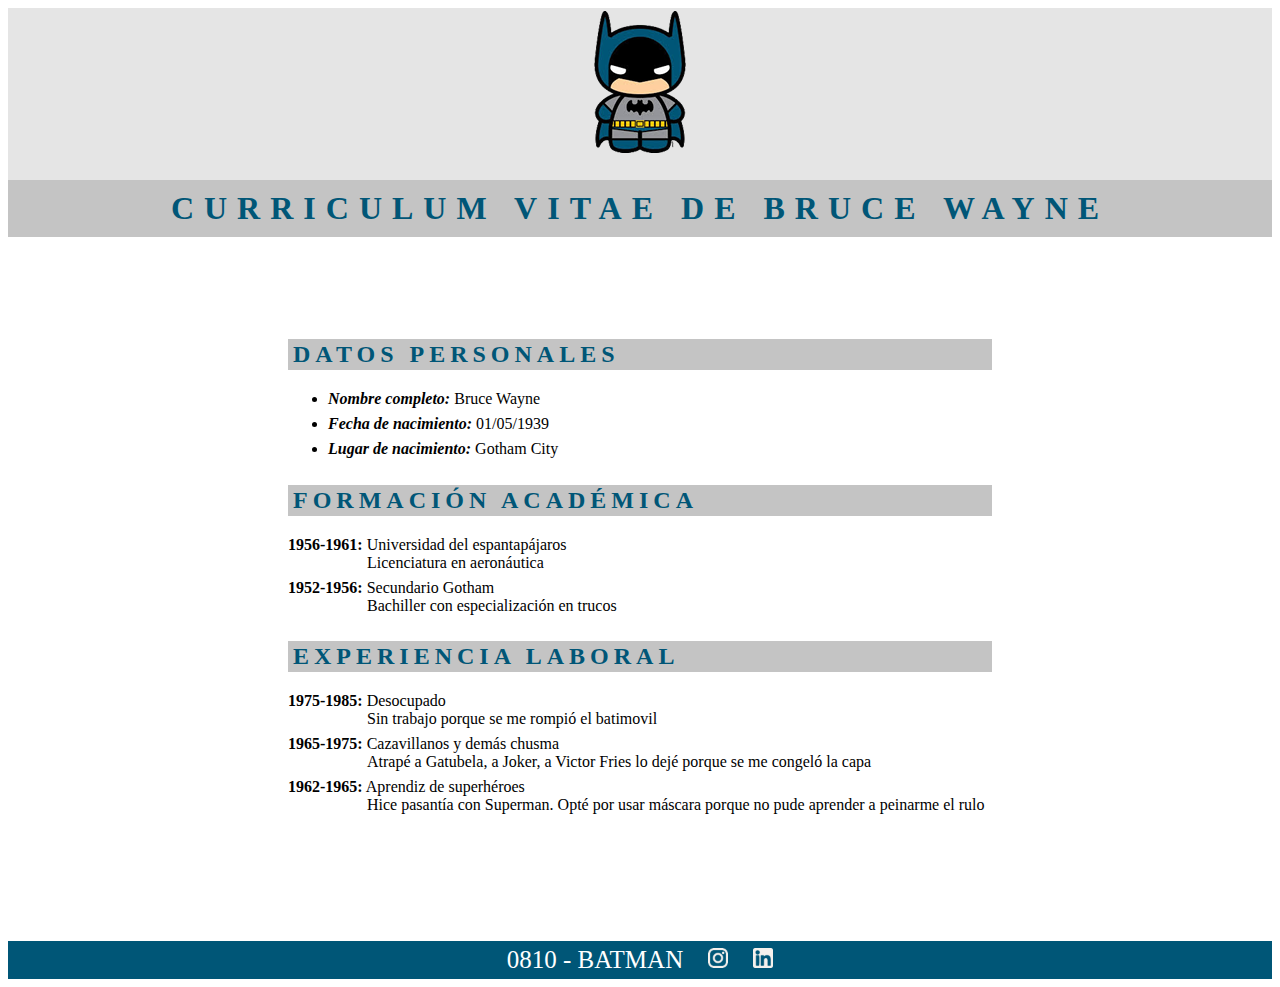
<file: batman/index.html>
<!DOCTYPE html>
<html lang="en">

<head>
    <meta charset="UTF-8">
    <meta http-equiv="X-UA-Compatible" content="IE=edge">
    <meta name="viewport" content="width=device-width, initial-scale=1.0">
    <link rel="stylesheet" href="css/style.css">
    <title>Batman CV</title>
</head>

<body>
    <header>
        <img src="img/logo batman.png" alt="logo">
        <section id="cTitle">
            <h1>curriculum vitae de bruce wayne</h1>
        </section>
    </header>
    <main>
        <section>
            <div class="pMAIN">
                <section class="paddingSection">
                    <h2>Datos personales</h2>
                    <ul>
                        <li><span class="ulItalic">Nombre completo:</span> Bruce Wayne</li>
                        <li><span class="ulItalic">Fecha de nacimiento:</span> 01/05/1939</li>
                        <li><span class="ulItalic">Lugar de nacimiento:</span> Gotham City</li>
                    </ul>
                </section>
                <section class="paddingSection">
                    <h2>Formación académica</h2>
                    <dl>
                        <dt><span>1956-1961:</span> Universidad del espantapájaros
                        <dd>Licenciatura en aeronáutica</dd>
                        </dt>
                        <dt><span>1952-1956:</span> Secundario Gotham
                        <dd>Bachiller con especialización en trucos</dd>
                        </dt>
                    </dl>
                </section>
                <section class="paddingSection">
                    <h2>Experiencia laboral</h2>
                    <dt><span>1975-1985:</span> Desocupado
                    <dd>Sin trabajo porque se me rompió el batimovil</dd>
                    </dt>
                    <dt><span>1965-1975:</span> Cazavillanos y demás chusma
                    <dd>Atrapé a Gatubela, a Joker, a Victor Fries lo dejé porque se me congeló la capa</dd>
                    </dt>
                    <dt><span>1962-1965:</span> Aprendiz de superhéroes
                    <dd>Hice pasantía con Superman. Opté por usar máscara porque no pude aprender a peinarme el rulo
                    </dd>
                    </dt>
                </section>
            </div>
        </section>
    </main>
    <footer>
        <div>
            <span class="footerInfo">0810 - Batman</span><img class="footerInfo" src="img/ico_instagram.svg" alt="Instagram Logo"><img src="img/ico_linkedin.svg"
                alt="LinkedIN Logo">
        </div>

    </footer>

</body>

</html>
</file>
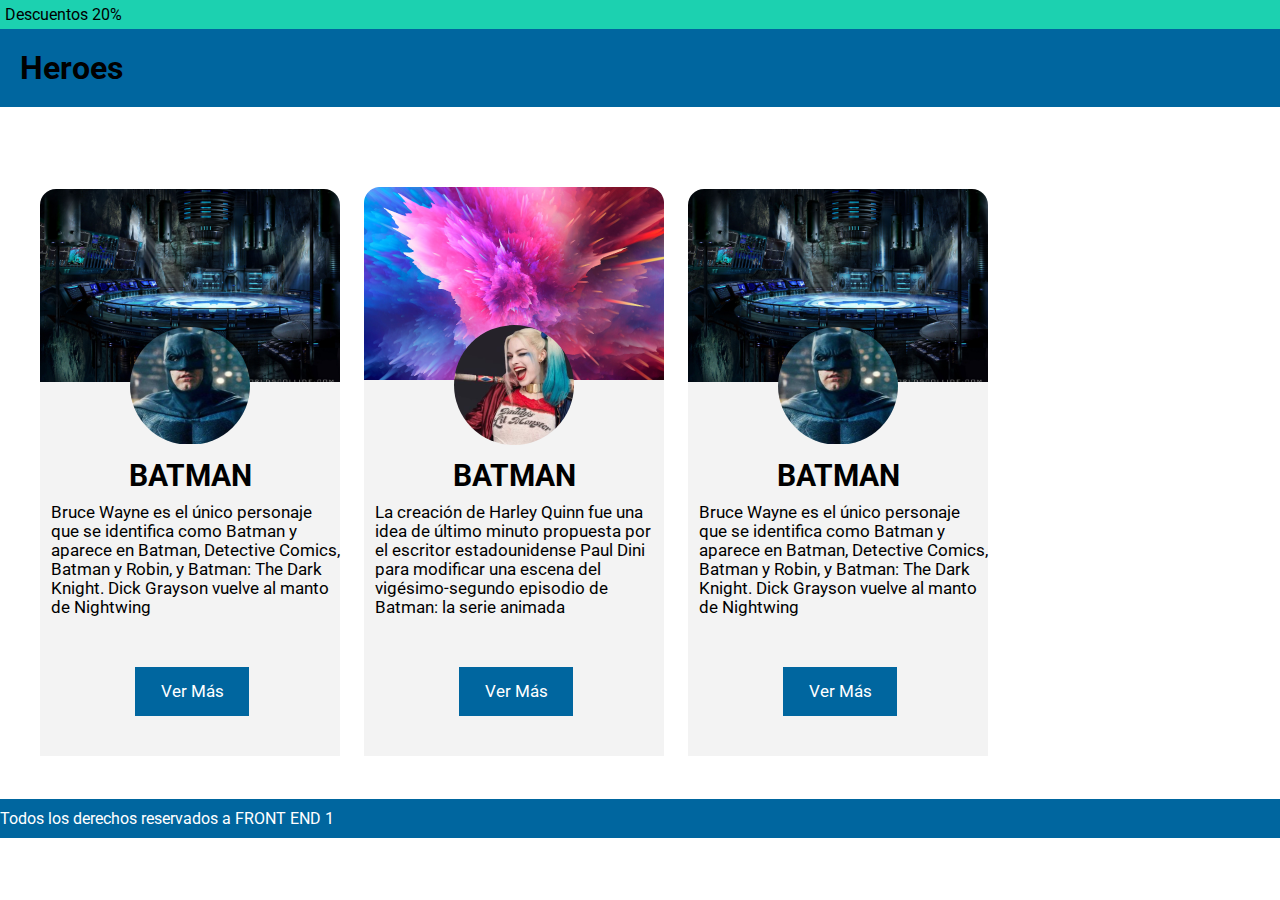
<file: cardsSuper/index.html>
<!DOCTYPE html>
<html lang="en">

<head>
    <meta charset="UTF-8">
    <meta http-equiv="X-UA-Compatible" content="IE=edge">
    <meta name="viewport" content="width=device-width, initial-scale=1.0">
    <link rel="stylesheet" href="css/style.css">
    <title>Cards Súper</title>
</head>

<body>
    <header>
        <div class="top">
            <p>Descuentos 20%</p>
        </div>
        <div class="banner">
            <h1>Heroes</h1>
        </div>
    </header>
    <main>
        <div class="container">
            <div class="box-1">
                <div class="card-img">
                    <img src="img/batman-backround.svg" alt="batman-bg">
                </div>
                <div class="card-text">
                    <img class="logo" src="img/batman-logo.svg" alt="batman-logo">
                    <h3>Batman</h3>
                    <p>
                        Bruce Wayne es el único personaje que
                        se identifica como Batman y aparece en Batman, Detective
                        Comics, Batman y Robin, y Batman: The Dark Knight. Dick Grayson vuelve al manto de Nightwing
                    </p>
                    <div class="card-button">
                        <div class="txtButton"><p><a>Ver Más</a></p></div>
                        
                    </div>
                </div>
                
            </div>
            <div class="box-2">
                <div class="card-img">
                    <img src="img/harleyBackground.png" alt="harley-bg">
                </div>
                <div class="card-text">
                    <img class="logo" src="img/harleyIcon.png" alt="batman-logo">
                    <h3>Batman</h3>
                    <p>
                        La creación de Harley Quinn fue una idea de último minuto propuesta por el escritor
                        estadounidense Paul Dini para modificar una escena del vigésimo-segundo episodio de Batman: la
                        serie animada
                    </p>
                    <div class="card-button">
                        <div class="txtButton"><p><a>Ver Más</a></p></div>
                        
                    </div>
                </div>

            </div>
            <div class="box-3">
                <div class="card-img">
                    <img src="img/batman-backround.svg" alt="batman-bg">
                </div>
                <div class="card-text">
                    <img class="logo" src="img/batman-logo.svg" alt="batman-logo">
                    <h3>Batman</h3>
                    <p>Bruce Wayne es el único personaje que
                        se identifica como Batman y aparece en Batman, Detective
                        Comics, Batman y Robin, y Batman: The Dark Knight. Dick Grayson vuelve al manto de Nightwing
                    </p>
                    <div class="card-button">
                        <div class="txtButton"><p><a>Ver Más</a></p></div>
                        
                    </div>
                </div>
            </div>
        </div>
    </main>
    <footer>
        <p>Todos los derechos reservados a FRONT END 1</p>
    </footer>
</body>

</html>
</file>
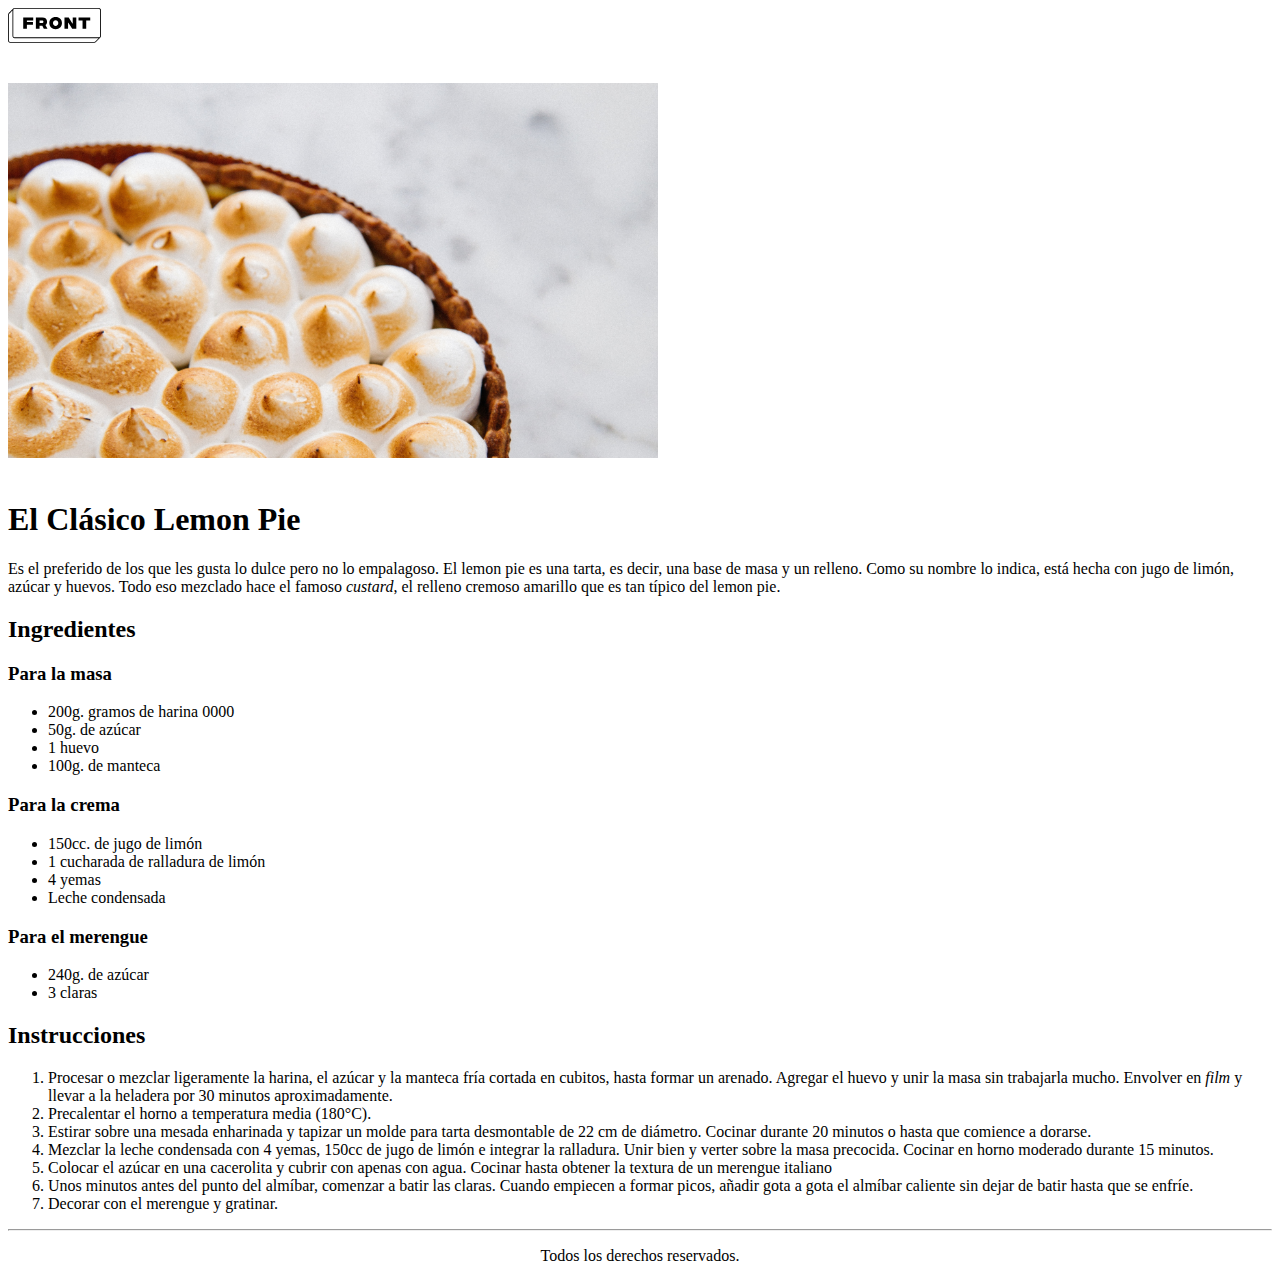
<file: lemonPie/index.html>
<!DOCTYPE html>
<html lang="en">

<head>
    <meta charset="UTF-8">
    <meta http-equiv="X-UA-Compatible" content="IE=edge">
    <meta name="viewport" content="width=device-width, initial-scale=1.0">
    <title>Practica</title>
</head>

<body>
    <header>
        <img src="img/Logo.svg" alt="Logo">
        <br>
        <br>
        <br>
        <img src="img/lemon-pie 1.svg" alt = "Imagen1:LemonPie">
        <br>
        <br>
        <h1>El Clásico Lemon Pie</h1>
    </header>

    <main>
        <section>
            <p>Es el preferido de los que les gusta lo dulce pero no lo empalagoso. El lemon pie es una tarta, es decir,
                una base de masa y un relleno. Como su nombre lo indica, está hecha con jugo de limón, azúcar y huevos.
                Todo eso mezclado hace el famoso <em>custard</em>, el relleno cremoso amarillo que es tan típico del lemon pie.
            </p>
        </section>
        <section>
            <h2>Ingredientes</h2>
            <h3>Para la masa</h3>
            <ul>
                <li>200g. gramos de harina 0000</li>
                <li>50g. de azúcar</li>
                <li>1 huevo</li>
                <li>100g. de manteca</li>
            </ul>
            <h3>Para la crema</h3>
            <ul>
                <li>150cc. de jugo de limón</li> 
                <li>1 cucharada de ralladura de limón</li>
                <li>4 yemas</li>
                <li>Leche condensada</li>
            </ul>
                <h3>Para el merengue</h3>
                <ul>
                    <li>240g. de azúcar</li>
                    <li>3 claras</li>
                </ul>
        </section>
        <section>
            <h2>Instrucciones</h2>
            <ol>
                <li>Procesar o mezclar ligeramente la harina, el azúcar y la manteca fría cortada en cubitos, hasta formar un
                    arenado. Agregar el huevo y unir la masa sin trabajarla mucho. Envolver en <em>film</em> y llevar a la heladera
                    por 30 minutos aproximadamente.</li>
                <li>Precalentar el horno a temperatura media (180°C).</li>
                <li>Estirar sobre una mesada enharinada y tapizar un molde para tarta desmontable de 22 cm de diámetro.
                    Cocinar durante 20 minutos o hasta que comience a dorarse.</li>
                <li>Mezclar la leche condensada con 4 yemas, 150cc de jugo de limón e integrar la ralladura. Unir bien y
                    verter sobre la masa precocida. Cocinar en horno moderado durante 15 minutos.</li>
                <li>Colocar el azúcar en una cacerolita y cubrir con apenas con agua. Cocinar hasta obtener la textura de un
                   merengue italiano</li>
                <li>Unos minutos antes del punto del almíbar, comenzar a batir las claras. Cuando empiecen a formar picos,
                    añadir gota a gota el almíbar caliente sin dejar de batir hasta que se enfríe.</li>
                <li>Decorar con el merengue y gratinar.</li>
            </ol>
        </section>
    </main>
    <hr>

    <footer>
        <p align="center">Todos los derechos reservados.</p>
    </footer>
</body>
</html>
</file>
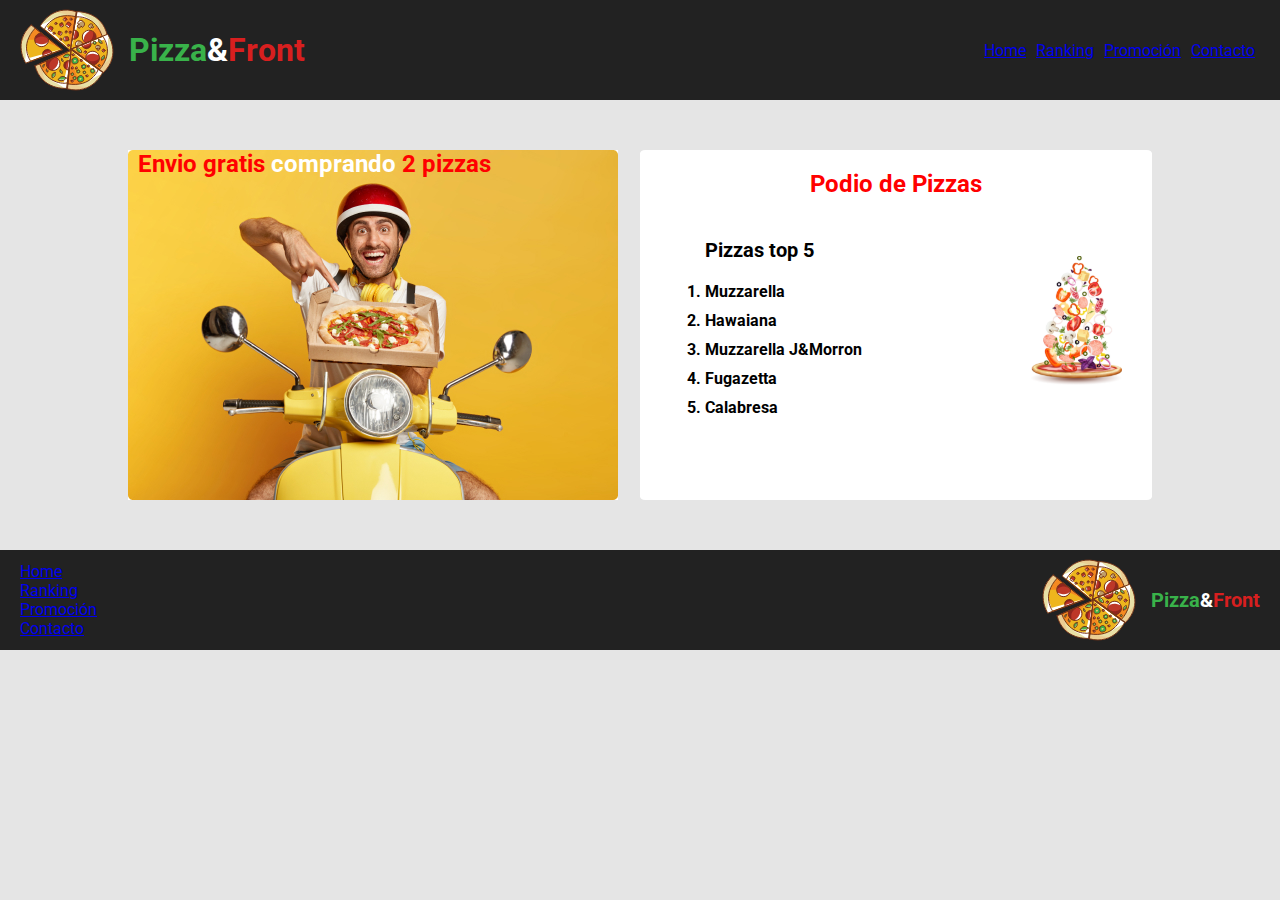
<file: pizzas/index.html>
<!DOCTYPE html>
<html lang="en">

<head>
    <meta charset="UTF-8">
    <meta http-equiv="X-UA-Compatible" content="IE=edge">
    <meta name="viewport" content="width=device-width, initial-scale=1.0">
    <link rel="stylesheet" href="css/style.css">
    <title>Pizzería</title>
</head>

<body>
    <header>
        <div class="container">
            <div class="headerLogo">
                <img src="img/VectorPizza.svg" alt="">
                <h1><span>Pizza</span>&<span id="textFront">Front</span></h1>

            </div>
            <nav>
                <ul>
                    <li><a href="#home">Home</a></li>
                    <li><a href="ranking">Ranking</a></li>
                    <li><a href="promocion">Promoción</a></li>
                    <li><a href="promocion">Contacto</a></li>
                </ul>
            </nav>
        </div>

    </header>
    <main>
        <section>
            <div class="containerMain">
                <div class="box1">
                    <h2>Envio gratis<span> comprando </span>2 pizzas</h2>
                </div>
                <div class="box2">
                    <h2>Podio de Pizzas</h2>
                    <div class="content">
                        <div class="rankingList">
                            <p>Pizzas top 5</p>
                            <ol>
                                <li>Muzzarella</li>
                                <li>Hawaiana</li>
                                <li>Muzzarella J&Morron</li>
                                <li>Fugazetta</li>
                                <li>Calabresa</li>
                            </ol>
                        </div>
                        <div class="rankingImg">
                            <img src="img/PizzaFalling.svg" alt="">
                        </div>

                    </div>
                </div>
            </div>
        </section>
    </main>
    <footer>
        <div class="footerNav">
            <ul>
                <li><a href="#home">Home</a></li>
                <li><a href="#ranking">Ranking</a></li>
                <li><a href="promocion">Promoción</a></li>
                <li><a href="contacto">Contacto</a></li>
            </ul>
        </div>
        <div class="headerLogo">
            <img src="img/VectorPizza.svg" alt="">
            <h1><span>Pizza</span>&<span id="textFront">Front</span></h1>
        </div>
    </footer>

</body>

</html>
</file>
<file: batman/css/style.css>
header {
    text-align: center;
    background-color: #E5E5E5;
}

#cTitle{
    text-align: center;
    text-transform: uppercase;
    color: #005677
}

h1{
    background-color: #c4c4c4;
    letter-spacing: 10px;
    padding-top: 10px;
    padding-bottom: 10px;
}

h2 {
    background-color: #c4c4c4;
    text-transform:uppercase;
    letter-spacing: 5px;
    padding-top: 2px;
    padding-bottom: 2px;
    padding-left: 5px;
    color: #005677
}

span {
    font-weight: bold;
}

footer{
    background-color: #005677;
    color: #FFFFFF;
    text-transform: uppercase;
    text-align: center;
    padding-top: 5px;
    padding-bottom: 5px;
    font-weight: bold;
    font-size: 25px;

}

.paddingSection {
    padding-left: 280px;
    padding-right: 280px;
}

dd{
    padding-left: 39px;
    padding-bottom: 7px;
}

.pMAIN{
    padding-top: 60px;
    padding-bottom: 120px;      
}

.ulItalic{
    font-style: italic; 
}

li{
    padding-bottom: 7px;
}

.footerInfo{
    padding-right: 25px;
    font-weight: normal;
}
</file>
<file: cardsSuper/css/style.css>
@import url('https://fonts.googleapis.com/css2?family=Roboto&display=swap');
*{
    margin: 0px;
    padding: 0px;
    box-sizing: border-box;
    font-family: 'Roboto';
    width: auto;
}
/*TOP BAR*/

body{
    width: auto;
}
.top{
    background-color: #1CD1B0;
    padding-top: 5px;
    padding-bottom: 5px;
}
.top p{
    margin-left: 5px;
}

/*BANNER*/
.banner{
    background-color: #00669F;
    padding-top: 20px;
    padding-bottom: 20px;
}

.banner h1{
    margin-left: 20px;
}

/*container & boxes*/
.card-img{
    height: 197px;
    background-color: #F3F3F3;
    border-top-left-radius: 8%;
    border-top-right-radius: 8%;
}
.container{
    position: relative;
    margin-top: 80px;
    margin-bottom: 80px;
}
.container div{
    display: inline-block;
    margin-left: 20px;
}

.container .box-1{
    position: relative;
    width: 300px;
    height: 530px; 
}
.container .box-2{
    position: relative;
    width: 300px;
    height: 530px;
}
.container .box-3{
    position: relative;
    width: 300px;
    height: 530px;
    
}
.card-text{
    position: relative;
    width: 300px;
    background-color:#F3F3F3;
    height: auto;
    padding-bottom: 30px;
}
.card-text .logo{
    border-radius: 50%;
    position: relative; 
    top: -59px;
    left: calc(50% - 60px);
}
.card-text h3{
    text-align: center;
    font-size: 30px;
    text-transform: uppercase;
    position: relative;
    bottom: 50px;
}

.card-text p{
    position: relative;
    bottom: 40px;
    margin-left: 11px;
    font-size: 17px;
    line-height: 19px;
    text-align: left
}

/*FOOTER*/

footer{
    background-color: #00669F;
    color: white;
    padding-top: 10px;
    padding-bottom: 10px;
}

/*CARD BUTTON*/

.card-button{
    position: relative;
    background-color: #00669F;
    top: 0px;
    left: 25%;
    margin: 10px;
    padding-top: 30px;
    padding-bottom: 30;
    padding-left: 20px;
    padding-right: 20px;
    font-size: 16px;
    color: white;
}
.card-button .txtButton{
    margin: 0px;
    padding: 0px; 
    position: relative;
    top: 25px;
    right: 5px;
    
}
</file>
<file: pizzas/css/style.css>
@import url('https://fonts.googleapis.com/css2?family=Roboto&display=swap');
*{
    margin: 0;
    padding: 0;
    box-sizing: border-box;
    font-family: 'Roboto';
}
body{
    margin: 0px;
    background-color: #E5E5E5;
}

header{
    background-color: #222222;
    color: white;
}
.container{
    height: 100px;
    display: flex;
    justify-content: space-between;
    align-items: center;
    margin: auto;
    margin-right: 20px;
    margin-left: 20px;
}

.headerLogo{
    display: flex;
    align-items: center;
    color:white;
}
.headerLogo h1{
    margin-left: 15px;
}
.headerLogo span{
    color:#39B24A;
}
.headerLogo #textFront{
    color: rgb(216, 31, 31); 
}

.container ul{
    display:flex;
    list-style: none;
}   
.container li{
    padding-left: 5px;
    padding-right: 5px;
}

.containerMain{
    display: flex;
    justify-content: center;
    width: 100%;
    height: 350px;
    margin-top: 50px;
    margin-bottom: 10px;
    color: red;
    font-weight: bold;
}

.box1{
    width: 40%;
    background-image: url("../img/delivery.jpg");
    background-repeat: no-repeat;
}

.box1 h2{
    margin-left: 10px;
}
.box1 span{
    color:white;
}
.box2{
    width: 40%;
    background-color: #fff;
    border-radius: 1%;
}
.box2 h2{
    text-align: center;
    margin-top: 20px;
}

.content{
    display: flex;
    justify-content: space-between;
    align-items: center;
}
.rankingList{
    margin-top: 40px;
    margin-left: 40px;
    color: black;
    font-weight: bold;
    font-size: 16px;
    padding-left: 25px;
}
.rankingList p{
    font-size: 20px;
    margin-bottom: 20px;
}
.rankingList li{
    margin-bottom: 10px;
    margin-top: 10px;
}
.rankingImg{
    margin-right: 30px;
    margin-top: 20px;
}
footer{
    background-color: #222222;
    height: 100px;
    margin-top: 50px;
    display: flex;
    justify-content: space-between;
    align-items: center;
}
.footerNav ul{
    margin-left: 20px;
    list-style: none;
    color: white;
}
footer .headerLogo{
    margin-right: 20px;
}
footer .headerLogo h1{
    font-size: 20px;
}
</file>
